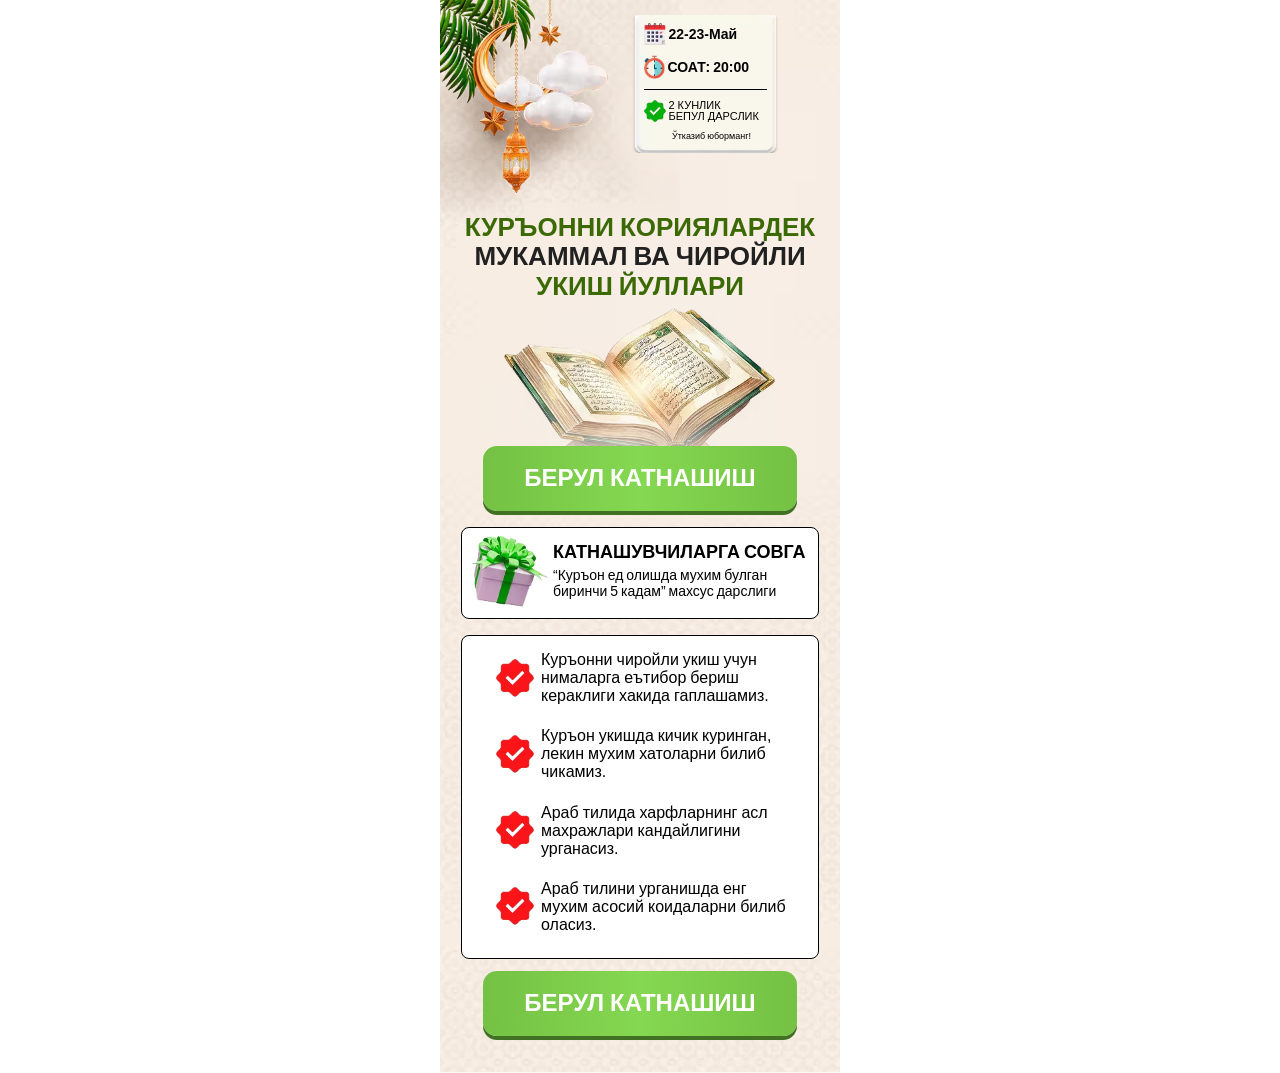
<file: index.html>
<!DOCTYPE html>
<html lang="uz">

<head>
    <meta charset="UTF-8">
    <meta name="viewport" content="width=device-width, initial-scale=1.0">
    <title>Tahsiyn</title>
    <style>
       * { margin: 0; padding: 0; box-sizing: border-box; } html, body { overflow-x: hidden; } .hero { padding-top: 0; } .hero__container { max-width: 400px; margin: 0 auto; padding: 0 16px; position: relative; background-image: url(../images/bg.avif); background-repeat: no-repeat; background-size: cover; background-position: center; padding-bottom: 21px; display: flex; flex-direction: column; align-items: center; justify-content: center; } .hero__top { position: relative; } .hero__top img { position: absolute; right: -41px; top: 0; } .hero__top-card { max-width: 149px; width: 100%; padding: 8px 0 12px 13px; background-image: url(../images/heroBg.avif); background-repeat: no-repeat; background-position: center; background-size: cover; border-radius: 8px; position: relative; z-index: 3; margin-top: 15px; margin-bottom: 60px; display: flex; flex-direction: column; gap: 10px; margin-left: 130px; } .hero__top-card p { font-family: Roboto, sans-serif; font-weight: 400; font-size: 9px; line-height: 100%; text-align: center; } .line { max-width: 123px; width: 100%; height: 1px; background-color: black; } .hero__top-min { display: flex; align-items: center; gap: 3px; } .hero__top-min p { font-family: Roboto, sans-serif; font-weight: 600; font-size: 14px; line-height: 100%; } .hero__title { font-family: Roboto, sans-serif; font-weight: 700; font-size: clamp(21px, 6.6vw, 26px); margin-bottom: 3px; line-height: 113%; text-align: center; color: #212121; } .hero__title span { color: #3B6904; } .hero__images { max-width: 275px; width: 100%; height: auto; margin: 0 auto; display: flex; } .hero__btn {text-decoration: none; max-width: 314px; width: 100%; border-radius: 14px; padding: 19px 0; background: linear-gradient(90deg, #74C144 0%, #85D851 50%, #74C144 100%); box-shadow: 0px 4px 0px 0px #417123; color: white; font-family: Roboto, sans-serif; font-weight: 600; font-size: 24px; line-height: 113%; margin-left: auto; margin-right: auto; display: flex; align-items: center; justify-content: center; text-align: center; border: none; cursor: pointer; margin-bottom: 16px; } .hero__gift { max-width: 358px; width: 100%; background-color: white; border: 0.5px solid #000000; border-radius: 8px; margin-bottom: 16px; padding: 5px 0 9px 0; padding-left: 10px; gap: 5px; display: flex; align-items: center; justify-content: center; } .hero__gift img { max-width: clamp(65px, 20vw, 76px); width: 100%; height: auto; } .hero__gift-info h2 { font-family: Roboto, sans-serif; font-weight: 600; font-size: clamp(13.5px, 4.3vw, 18px); line-height: 113%; margin-bottom: 6px; } .hero__gift-info p { font-family: Roboto, sans-serif; font-weight: 400; font-size: clamp(12px, 4vw, 14px); line-height: 113%; } .hero__nav { max-width: 358px; width: 100%; background-color: white; border: 0.5px solid #000000; border-radius: 8px; padding: 15px 25px 24px 34px; margin-bottom: 12px; display: flex; flex-direction: column; gap: 22px; } .hero__nav li { display: flex; align-items: center; gap: 7px; } .hero__nav li p { font-family: Roboto, sans-serif; font-weight: 400; font-size: clamp(14px, 4.5vw, 16px); line-height: 113%; } @media (max-width:350px) { .hero__nav { padding: 15px 0 24px 10px; } .hero__iconBg1 { left: 100px; } .hero__iconBg2 { right: 90px; } .hero__gift { gap: 0; } }
    </style>
    <link rel="stylesheet" href="/css/main.css" media="print" onload="this.media='all'" />
    <noscript>
        <link rel="stylesheet" href="/css/main.css" />
    </noscript>
</head>

<body>
    <main>
        <section class="hero">
            <div class="hero__container">
                <div class="hero__top">
                    <img src="../images/top.avif" loading="lazy" decoding="async" width="241" height="237" alt="logo">
                </div>
                <div class="hero__top-card">
                    <div class="hero__top-min">
                        <img src="../images/calendar.avif" loading="lazy" decoding="async" width="22" height="22"
                            alt="calendar">
                        <p>22-23-Май</p>
                    </div>
                    <div class="hero__top-min">
                        <img src="../images/clock.avif" loading="lazy" decoding="async" width="21" height="24"
                            alt="calendar">
                        <p>СОАТ: 20:00</p>
                    </div>

                    <div class="line"></div>

                    <div class="hero__top-min">
                        <img src="../images/verfiyTop.avif" loading="lazy" decoding="async" width="22" height="22"
                            alt="calendar">
                        <p
                            style="font-size: 11px; font-weight: 400; font-family: Roboto, sans-serif; text-align: start; line-height: 100%;">
                            2 КУНЛИК <br> БЕПУЛ ДАРСЛИК</p>
                    </div>
                    <p>Ўтказиб юборманг!</p>
                </div>

                <h1 class="hero__title">
                    <span>КУРЪОННИ КОРИЯЛАРДЕК</span> <br> МУКАММАЛ ВА ЧИРОЙЛИ <br> <span>УКИШ ЙУЛЛАРИ</span>
                </h1>
                <img class="hero__images" src="../images/mainImg.avif" loading="lazy" decoding="async" width="275"
                    height="142" alt="speaker">

                <a class="hero__btn registerBtn" href="https://t.me/+xz67-FRn6iE2OGFk">
                    БЕРУЛ КАТНАШИШ
                </a>

                <div class="hero__gift">
                    <img src="../images/gift.avif" loading="lazy" decoding="async" width="76" height="73" alt="gift">
                    <div class="hero__gift-info">
                        <h2>КАТНАШУВЧИЛАРГА СОВГА</h2>
                        <p>“Куръон ед олишда мухим булган биринчи 5 кадам” махсус дарслиги</p>
                    </div>
                </div>

                <ul class="hero__nav">
                    <li>
                        <img src="../images/verfiy.avif" loading="lazy" decoding="async" width="38" height="39"
                            alt="icon">
                        <p>Куръонни чиройли укиш учун <br> нималарга еътибор бериш <br> кераклиги хакида гаплашамиз.</p>
                    </li>
                    <li>
                        <img src="../images/verfiy.avif" loading="lazy" decoding="async" width="38" height="39"
                            alt="icon">
                        <p>Куръон укишда кичик куринган, <br> лекин мухим хатоларни билиб <br> чикамиз.</p>
                    </li>
                    <li>
                        <img src="../images/verfiy.avif" loading="lazy" decoding="async" width="38" height="39"
                            alt="icon">
                        <p>Араб тилида харфларнинг асл <br> махражлари кандайлигини <br> урганасиз.</p>
                    </li>
                    <li>
                        <img src="../images/verfiy.avif" loading="lazy" decoding="async" width="38" height="39"
                            alt="icon">
                        <p>Араб тилини урганишда енг <br> мухим асосий коидаларни билиб <br> оласиз.
                        </p>
                    </li>
                </ul>

                <a class="hero__btn registerBtn" href="https://t.me/+xz67-FRn6iE2OGFk">
                    БЕРУЛ КАТНАШИШ
                </a>
            </div>
        </section>
    </main>

    <script defer>
        document.addEventListener("DOMContentLoaded", (() => { document.querySelectorAll(".registerBtn").forEach((e => { e.addEventListener("click", (() => { "function" == typeof fbq && fbq("track", "CompleteRegistration") })) })) }));
    </script>
    <!-- Meta Pixel Code -->
    <script defer>
        !function(f,b,e,v,n,t,s)
        {if(f.fbq)return;n=f.fbq=function(){n.callMethod?
        n.callMethod.apply(n,arguments):n.queue.push(arguments)};
        if(!f._fbq)f._fbq=n;n.push=n;n.loaded=!0;n.version='2.0';
        n.queue=[];t=b.createElement(e);t.async=!0;
        t.src=v;s=b.getElementsByTagName(e)[0];
        s.parentNode.insertBefore(t,s)}(window, document,'script',
        'https://connect.facebook.net/en_US/fbevents.js');
        fbq('init', '894918336773908');
        fbq('track', 'PageView');
        </script>
        <noscript><img height="1" width="1" style="display:none"
        src="https://www.facebook.com/tr?id=894918336773908&ev=PageView&noscript=1"
        /></noscript>
        <!-- End Meta Pixel Code -->
</body>

</html>
</file>
<file: css/main.css>
@font-face { font-family: "Roboto"; src: url("../font/roboto-vietnamese-400-normal.woff2"); font-weight: 400; font-display: swap; } @font-face { font-family: "Roboto"; src: url("../font/roboto-vietnamese-600-normal.woff2"); font-weight: 600; font-display: swap; } @font-face { font-family: "Bebas Neue"; src: url("../font/BebasNeue-Regular.subset-AZa-z-0-9-punct-percent.woff2"); font-weight: 400; font-display: swap; }
</file>
